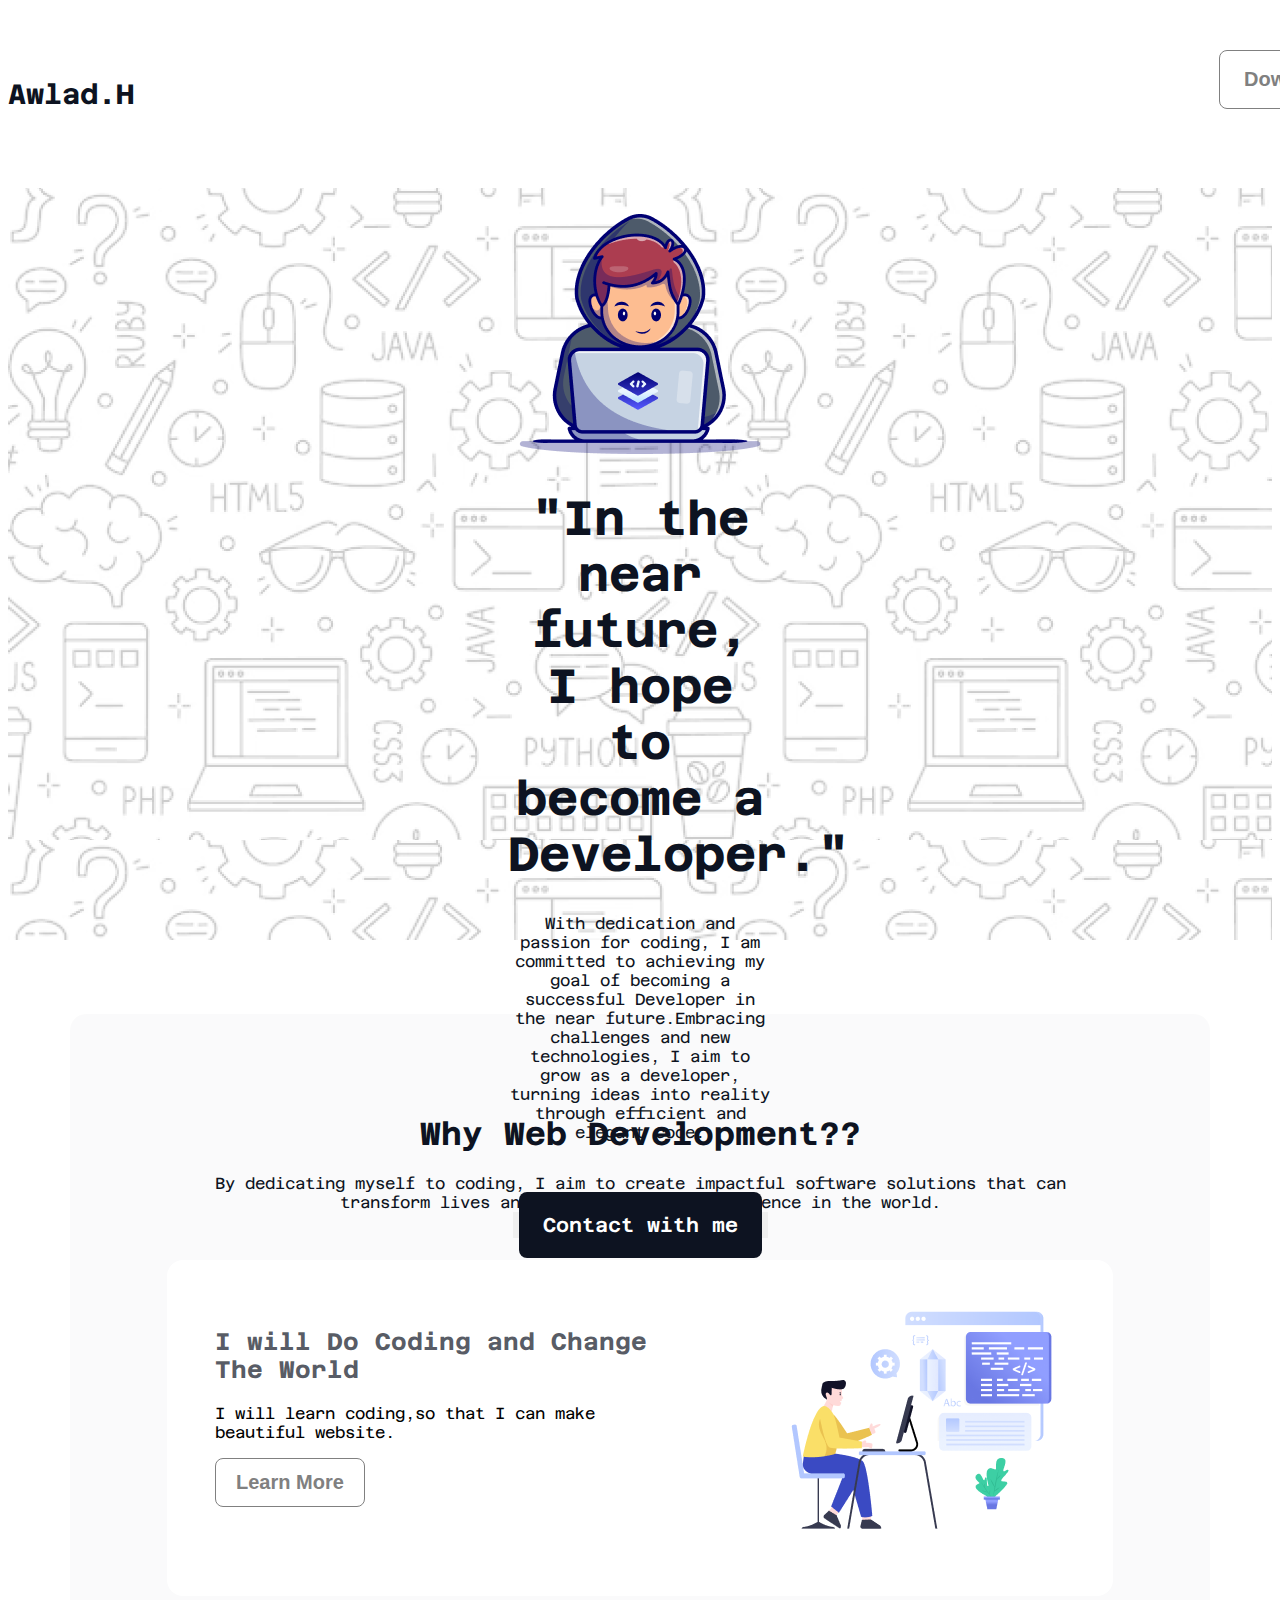
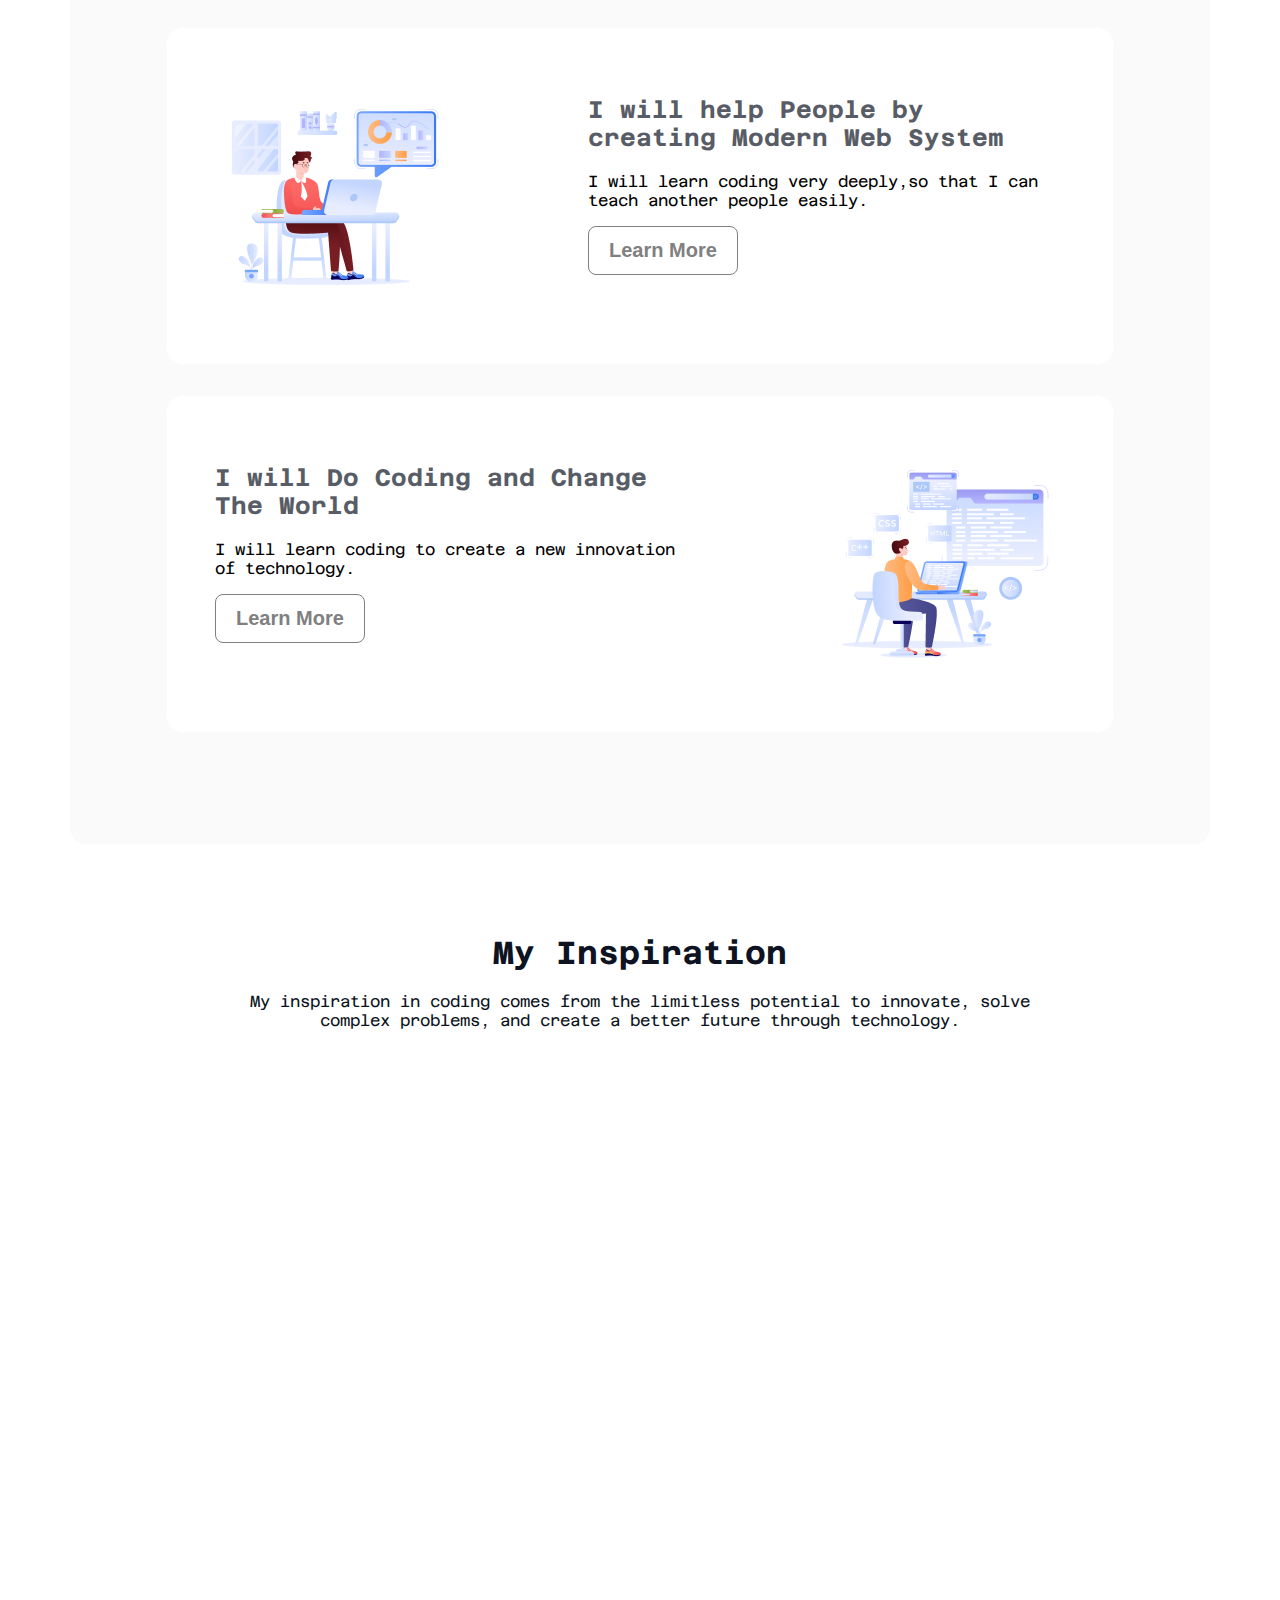
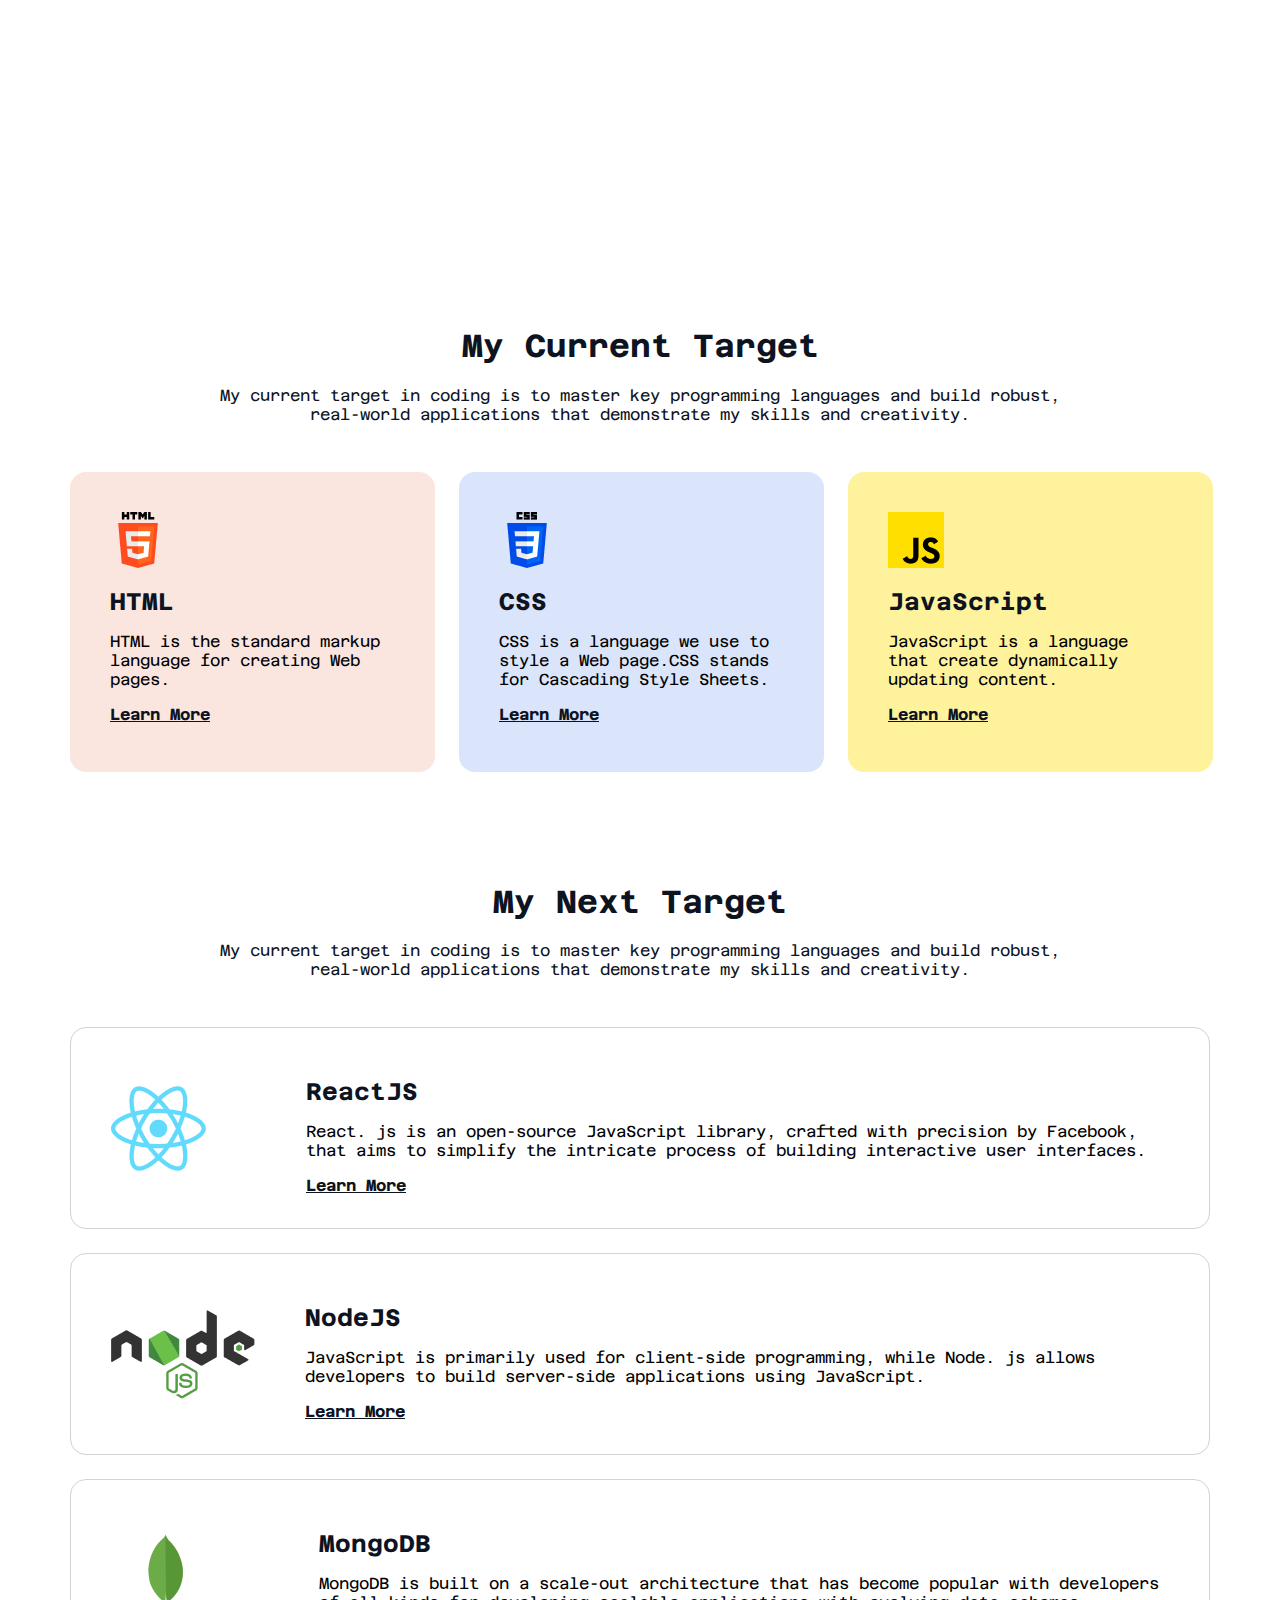
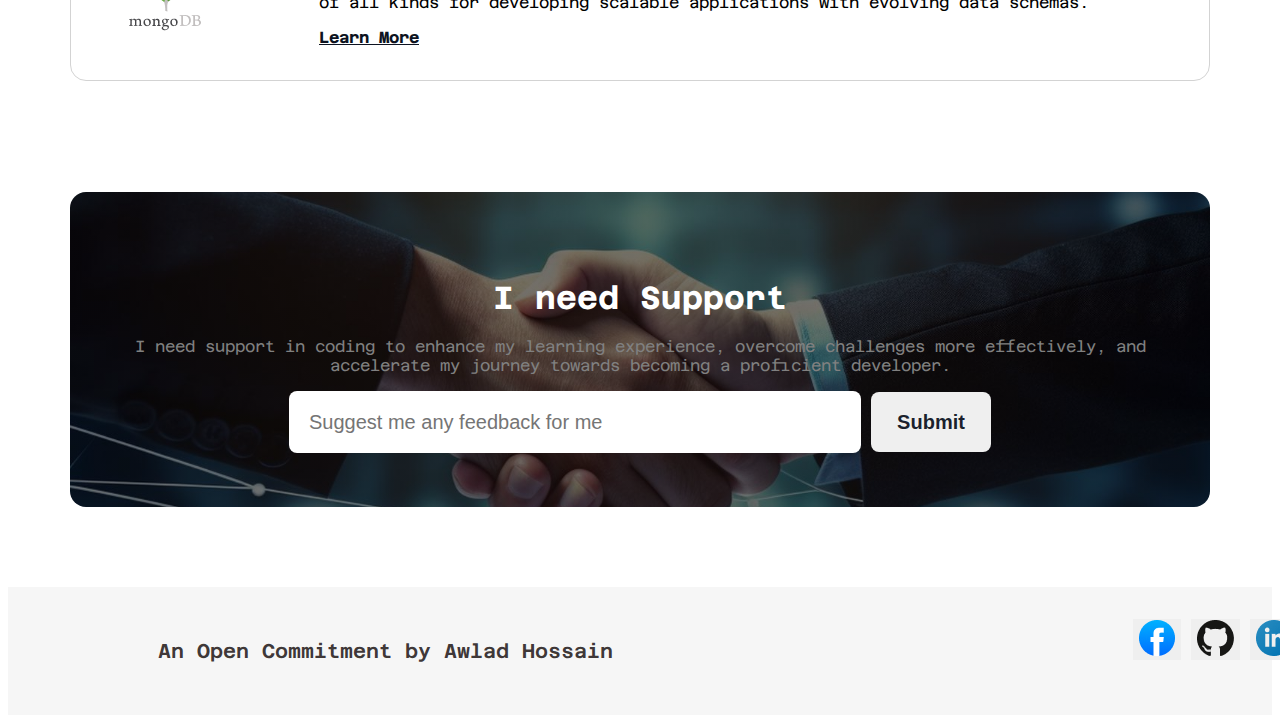
<file: index.html>
<!DOCTYPE html>
<html lang="en">
<head>
    <meta charset="UTF-8">
    <meta name="viewport" content="width=device-width, initial-scale=1.0">
    <link rel="stylesheet" href="styles.css">
    <title>Assignment-01</title>
</head>
<body class="font">
    <header>
            <section class="resume-info">
                <h3 class="name">Awlad.H</h3>
                <div class="primary-button">
                    <button class="resume-btn">Download Resume</button>
                </div>
            </section>

            <section class="banner">
                <div class="banner-details">
                <img src="assets/Group.png" alt="Banner-Pic" class="logo-pic">
                <h1 class="banner-title font">"In the near future, I hope to become a Developer."</h1>
                <p class="banner-des font">With dedication and passion for coding, I am committed to achieving my goal of becoming a successful Developer in the near future.Embracing challenges and new technologies, I aim to grow as a developer, turning ideas into reality through efficient and elegant code.</p>
                <button class="contact-btn font" onclick="dow" ><a href="#footer">Contact with me</a></button>
                </div>
            </section>         
    </header>

    <main>
            <section class="web-development">
                <div class="web-dev">
                    <div class="web-title">
                        <h1 class="web-entitle">Why Web Development??</h1>
                        <div class="web-des">By dedicating myself to coding, I aim to create impactful software solutions that can transform lives and make a positive difference in the world.</div>
                    </div>
                    <div class="main-section">
                        <div class="section">
                            <div class="sub-section">
                                <h2 class="code-title">I will Do Coding and Change The World</h2>
                                <p class="code-des">I will learn coding,so that I can make beautiful website.</p>
                                <button class="code-btn">Learn More</button>
                            </div>
                            <img src="assets/Layer_1.png" alt="">
                        </div>
                        <div class="section">
                            <img src="assets/Group 3.png" alt="">
                           <div class="sub-section">
                                <h2 class="code-title">I will help People by creating Modern Web System</h2>
                                <p class="code-des">I will learn coding very deeply,so that I can teach another people easily.</p>
                                <button class="code-btn">Learn More</button>
                           </div>
                        </div>
                        <div class="section">
                           <div class="sub-section">
                                <h2 class="code-title">I will Do Coding and Change The World</h2>
                                <p class="code-des">I will learn coding to create a new innovation of technology.</p>
                                <button class="code-btn">Learn More</button>
                           </div>
                            <img src="assets/Group 4.png" alt="">
                        </div>
                </div>
            </section>

            <section class="inspiration">
                <div class="ins-title">
                    <h1 class="ins-entitle">My Inspiration</h1>
                    <p class="ins-des">My inspiration in coding comes from the limitless potential to innovate, solve complex problems, and create a better future through technology.</p>
                </div>
                <iframe class="ins-vid" width="560" height="315" src="https://www.youtube.com/embed/u5PPzR9ourg?si=i6xgXnamzvzyz1RP" title="YouTube video player" frameborder="0" allow="accelerometer; autoplay; clipboard-write; encrypted-media; gyroscope; picture-in-picture; web-share" referrerpolicy="strict-origin-when-cross-origin" allowfullscreen></iframe>
            </section>

            <section class="target">
                <section class="first-target">
                    <div class="target-title">
                        <h1 class="target-entitle">My Current Target</h1>
                        <p class="target-des">My current target in coding is to master key programming languages and build robust, real-world applications that demonstrate my skills and creativity.</p>
                    </div>
                    <div class="target-1-card">
                        <div class="card-html">
                            <div class="card-info">
                                <img src="assets/html.png" alt="">
                                <h1 class="card-title">HTML</h1>
                                <p class="card des">HTML is the standard markup language for creating Web pages.</p>
                                <a href="" class="card-link">Learn More</a>
                            </div>
                        </div>
                        <div class="card-css">
                            <div class="card-info">
                                <img src="assets/css.png" alt="">
                                <h1 class="card-title">CSS</h1>
                                <p class="card des">CSS is a language we use to style a Web page.CSS stands for Cascading Style Sheets.</p>
                                <a href="" class="card-link">Learn More</a>
                            </div>
                        </div>
                        <div class="card-js">
                            <div class="card-info">
                                <img src="assets/js.png" alt="">
                                <h1 class="card-title">JavaScript</h1>
                                <p class="card des">JavaScript is a language that create dynamically updating content.</p>
                                <a href="" class="card-link">Learn More</a>
                            </div>
                        </div>
                    </div>
                </section>
    
                <section class="second-target">
                    <div class="target-title">
                        <h1 class="target-entitle">My Next Target</h1>
                        <p class="target-des">My current target in coding is to master key programming languages and build robust, real-world applications that demonstrate my skills and creativity.</p>
                    </div>
                    <div class="target-2-card">
                        <div class="card-2">
                                <img class="card-2-img" src="assets/react.png" alt="">
                                <div class="card-info-2">
                                    <h1 class="card-title">ReactJS</h1>
                                    <p class="card des">React. js is an open-source JavaScript library, crafted with precision by Facebook, that aims to simplify the intricate process of building interactive user interfaces.</p>
                                    <a href="" class="card-link">Learn More</a>
                                </div>
                        </div>
                        <div class="card-2">
                                <img class="NodeJS" src="assets/nodejs.png" alt="">
                                <div class="card-info-2">
                                    <h1 class="card-title">NodeJS</h1>
                                    <p class="card des">JavaScript is primarily used for client-side programming, while Node. js allows developers to build server-side applications using JavaScript.</p>
                                    <a href="" class="card-link">Learn More</a>
                                </div>
                        </div>
                        <div class="card-2">
                                <img class="card-2-img" src="assets/mongodb.png" alt="">
                                <div class="card-info-2">
                                    <h1 class="card-title">MongoDB</h1>
                                    <p class="card des">MongoDB is built on a scale-out architecture that has become popular with developers of all kinds for developing scalable applications with evolving data schemas.</p>
                                    <a href="" class="card-link">Learn More</a>
                                </div>
                            
                        </div>
                    </div>
                </section>
            </section>
    </main>

    <footer class="font" id="footer">
            <section class="support">
                <div class="support-description">
                    <h1 class="support-title">I need Support</h1>
                    <p class="support-des">I need support in coding to enhance my learning experience, overcome challenges more effectively, and accelerate my journey towards becoming a proficient developer.</p>
                    <div class="feedback-section">
                        <input type="text" class="feedback" placeholder="Suggest me any feedback for me">
                        <button class="submit" type="submit">Submit</button>
                    </div>
                </div>
            </section>
            <section class="contact">
                <div class="contact-description">
                    <p class="contact-des">An Open Commitment by Awlad Hossain</p>
                <div class="contact-logo">
                    <button class="logo">
                        <a href="https://www.facebook.com/"><img src="assets/facebook.png" alt="Facebook"></a>
                    </button>
                    <button class="logo">
                        <a href="https://github.com/"><img src="assets/github.png" alt="Facebook"></a>
                    </button>
                    <button class="logo">
                        <a href="https://bd.linkedin.com/"><img src="assets/linkedin-icon 1.png" alt="Linkedin"></a>
                    </button>    
                </div>
                </div>
            </section>
    </footer>
</body>
</html>
</file>
<file: styles.css>
@import url('https://fonts.googleapis.com/css2?family=Azeret+Mono:ital,wght@0,100..900;1,100..900&display=swap');

html{
    scroll-behavior: smooth;
}

/* FONT-SECTION */

.font{
    font-family: "Azeret Mono", monospace;
    font-optical-sizing: auto;
    font-weight: <weight>;
    font-style: normal;
  }

/* RESUME-INFO SECTION   */

.resume-info{
    display: flex;
    justify-content: space-between;
    margin: 0 auto;
    margin-top: 50px;
    width: 1440px;
}

.name{
    font-size: 28px;
    font-weight: bolder;
    color: rgba(13, 19, 33, 1);
}

.resume-btn{
    font-size: 20px;
    font-weight: 600;
    border-radius: 8px;
    padding: 17px 24px;
    color: grey;
    border: 1px solid grey;
    background-color: white;
}

/* BANNER SECTION */

.banner{
    margin: 0px auto;
    margin-top: 50px;
    width: 100%;
    height: 752px;
    text-align: center;
    background-image: url(assets/Hero-bg.png);
}

.banner-details{
    padding: 0px 500px;
   
}

.logo-pic{
    margin-top: 26px;
}

.banner-title{
    font-size: 48px;
    font-weight: bolder;
    color: rgba(13, 19, 33, 1);
}

.banner-des{
    font-size: 16px;
    font-weight: 400;
    color: rgba(13, 19, 33, 1);
    margin-bottom: 70px;
}

.contact-btn{
    border: none;
}

.contact-btn a{
    text-decoration: none;
    font-size: 20px;
    font-weight: 600;
    color: white;
    background-color: rgba(13, 19, 33, 1);
    padding: 21px 24px;
    border-radius: 8px;
}

/* WEB-DEVELOPMENT SECTION */

.web-development{
    margin: 0 auto;
    margin-top: 74px;
    width: 1140px;
    background-color: rgba(13, 19, 33, 0.02);
    border-radius: 16px;
}

.web-dev{
    padding: 80px 97px;
}

.web-title{
    text-align: center;
    margin-bottom: 48px;
    padding: 0px 47px;
}

.web-entitle{
    font-size: 32px;
    font-weight: bolder;
    color: rgba(13, 19, 33, 1);
}

.web-des{
    font-size: 16px;
    font-weight: 400;
    color: rgba(13, 19, 33, 1);
}

.section{
    display: flex;
    justify-content: space-between;
    margin-bottom: 32px;
    padding: 48px;
    border-radius: 16px;
    background-color: white;
}

.sub-section{
    width: 477px;
}

.code-title{
    font-size: 24px;
    font-weight: bold;
    color: rgba(13, 19, 33, 0.7);
}

.code-des{
    font-size: 16px;
    font-weight: 400;
    color: rgba(13, 19, 33, 1)100%;
}

.code-btn{
    padding: 12px 20px;
    font-size: 20px;
    font-weight: 600;
    color: gray;
    border: 0.5px solid grey;
    border-radius: 8px;
    background-color: white;
}

/* INSPIRATION SECTION */

.inspiration{
    margin: 0px auto;
    margin-top: 90px;
    width: 1140px;
}

.ins-title{
    text-align: center;
    padding: 0px 144px 48px;
}

.ins-entitle{
    font-size: 32px;
    font-weight: bolder;
    color: rgba(13, 19, 33, 1);
}

.ins-des{
    font-size: 16px;
    font-weight: 400;
    color: rgba(13, 19, 33, 1);
}

.ins-vid{
    margin: 32px;
    width: 1140px;
    height: 614px;
    border-radius: 16px;
}

/* CURRENT-TARGET SECTION */

.target{
    margin: 0px auto;
    margin-top: 151px;
    width: 1140px;
    margin-bottom: 111px;
}

.target-title{
    padding: 0px 150px;
    text-align: center;
    margin-bottom: 48px;
}

.target-entitle{
    font-size: 32px;
    font-weight: bolder;
    color: rgba(13, 19, 33, 1);
}

.target-des{
    font-size: 16px;
    font-weight: 400;
    color: rgba(13, 19, 33, 1);
}

.target-1-card{
    display: flex;
    gap: 24px;
}

.card-1{
    display: flex;
    flex-direction: column;
    width: 365px;
    height: 300px;
}

.card-html{
    background-color: rgba(218, 51, 9, 0.13);
    border-radius: 16px;
}

.card-css{
    background-color: rgba(0, 77, 232, 0.144);
    border-radius: 16px;
}

.card-js{
    background-color: rgba(255, 221, 3, 0.39);
    border-radius: 16px;
}

.card-info{
    padding: 40px;
    width: 285px;
    height: 220px;
}

.card-title{
    font-size: 24px;
    font-weight: bolder;
    color: rgba(13, 19, 33, 1);
}

.card-des{
    font-size: 16px;
    font-weight: 400;
    color: grey;
}

.card-link{
    font-size: 16px;
    font-weight: bold;
    color: rgba(13, 19, 33, 1);
}

.second-target{
    margin-top: 111px;
}

.card-2{
    padding: 40px;
    margin-bottom: 24px;
    align-items: center;
    display: flex;
    border: 1px solid lightgrey;
    border-radius: 16px;
    height: 120px;
}

.card-2-img{
    margin-right: 100px;
}

.NodeJS{
   margin-right: 50px;
}

/* FOOTER SECTION */

.support{
    margin: 0 auto;
    margin-bottom: 80px;
    width: 1140px;
    height: 315px;
    background-image: linear-gradient(rgba(7, 1, 1, 0.562)20%,rgba(3, 1, 1, 0.562)) , url(assets/handshake.jpg);
    background-repeat: no-repeat;
    background-position: center;
    border-radius: 16px;
}

.support-description{
    text-align: center;
    padding: 65px 50px;
}

.support-title{
    font-size: 32px;
    font-weight: bold;
    color: white;
}

.support-des{
    font-size: 16px;
    font-weight: 400;
    color: grey;
}

.feedback{
    width: 550px;
    height: 60px;
    border-radius: 8px;
    font-size: 20px;
    color: grey;
    padding-left: 20px;
    border: none;
}

.submit{
    width: 120px;
    height: 60px;
    border-radius: 8px;
    font-size: 20px;
    font-weight: bold;
    border: none;
    color: rgba(13, 19, 33, 0.945);
}

.contact{
    margin: 0 auto;
    background-color: rgba(13, 19, 33, 0.041);
}

.contact-description{
    margin: 0 auto;
    width: 1140px;
    display: flex;
    justify-content: space-between;
    padding: 32px 150px;
}

.contact-des{
    font-size: 20px;
    font-weight: 600;
    color: rgba(12, 4, 4, 0.808);
}

.logo a{
    border: none;
}

.logo{
    border: none;
}
</file>
